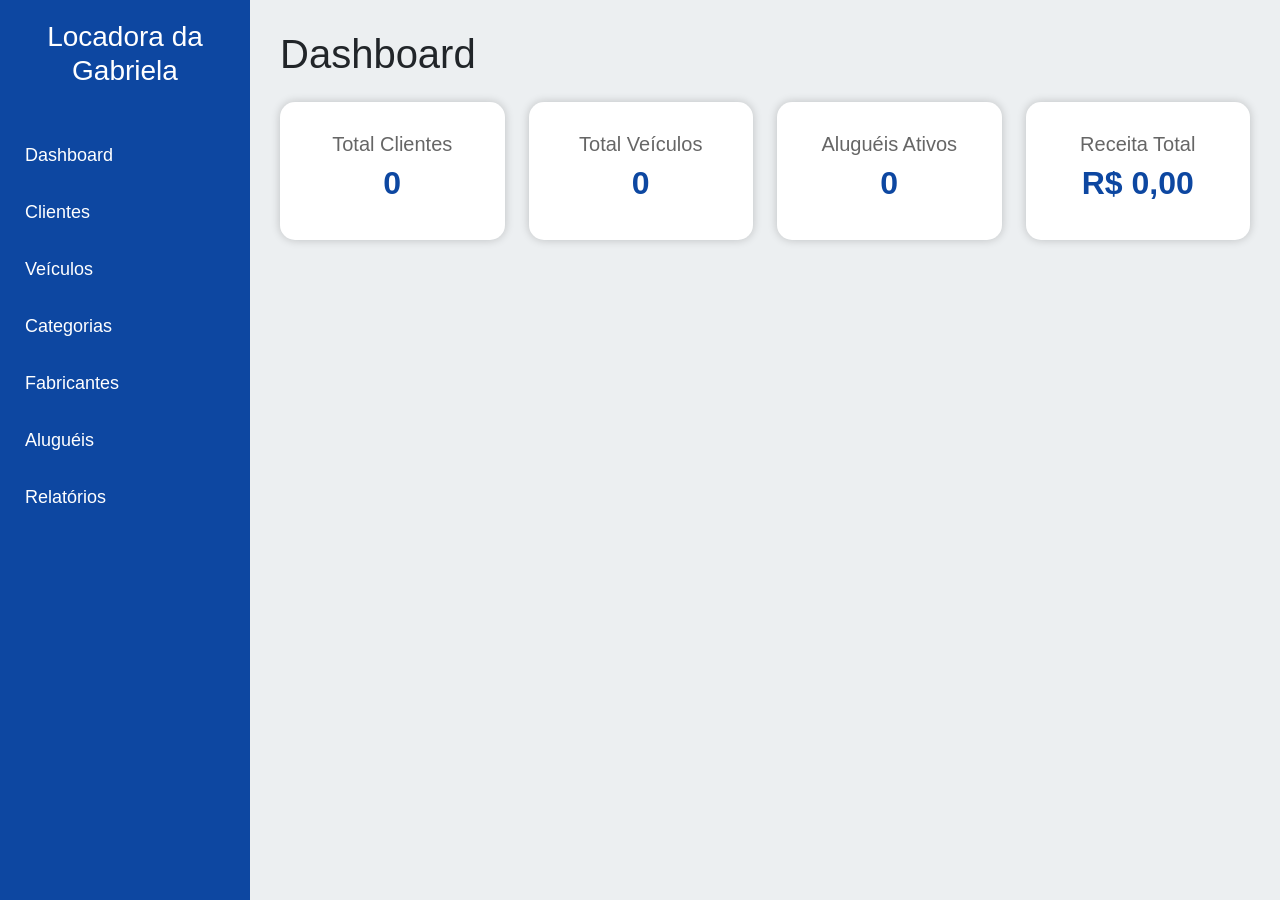
<file: LocadoraAPI-4.0/LocadoraFront/index.html>
﻿<!DOCTYPE html>
<html lang="pt-BR">
<head>
    <meta charset="UTF-8">
    <meta name="viewport" content="width=device-width, initial-scale=1.0">
    <title>Locadora da Gabriela</title>

    <link href="https://cdn.jsdelivr.net/npm/bootstrap@5.3.3/dist/css/bootstrap.min.css" rel="stylesheet">

    <link rel="stylesheet" href="css/style.css">
</head>

<body>

<div class="sidebar">
    <h3>Locadora da Gabriela</h3>

    <a href="index.html">Dashboard</a>
    <a href="clientes.html">Clientes</a>
    <a href="veiculos.html">Veículos</a>
    <a href="categorias.html">Categorias</a>
    <a href="fabricantes.html">Fabricantes</a>
    <a href="alugueis.html">Aluguéis</a>
    <a href="relatorios.html">Relatórios</a>
</div>

<div class="content">

    <h1>Dashboard</h1>

    <div class="row mt-4">

        <div class="col-md-3">
            <div class="card-dashboard">
                <h5>Total Clientes</h5>
                <h2 id="totalClientes">0</h2>
            </div>
        </div>

        <div class="col-md-3">
            <div class="card-dashboard">
                <h5>Total Veículos</h5>
                <h2 id="totalVeiculos">0</h2>
            </div>
        </div>

        <div class="col-md-3">
            <div class="card-dashboard">
                <h5>Aluguéis Ativos</h5>
                <h2 id="totalAlugueis">0</h2>
            </div>
        </div>

        <div class="col-md-3">
            <div class="card-dashboard">
                <h5>Receita Total</h5>
                <h2 id="receitaTotal">R$ 0,00</h2>
            </div>
        </div>

    </div>

</div>

<script src="js/api.js"></script>

<script>
async function carregarDashboard() {

    const clientes =
        await (await apiFetch('/Clientes')).json();

    const veiculos =
        await (await apiFetch('/Veiculos')).json();

    const alugueis =
        await (await apiFetch('/Alugueis')).json();

    document.getElementById("totalClientes").innerText =
        clientes.length;

    document.getElementById("totalVeiculos").innerText =
        veiculos.length;

    document.getElementById("totalAlugueis").innerText =
        alugueis.filter(a => !a.dataDevolucaoReal).length;

    let receita = 0;

    alugueis.forEach(a => {
        if (a.valorTotal)
            receita += Number(a.valorTotal);
    });

    document.getElementById("receitaTotal").innerText =
        "R$ " + receita.toFixed(2);
}

carregarDashboard();
</script>


</body>
</html>
</file>
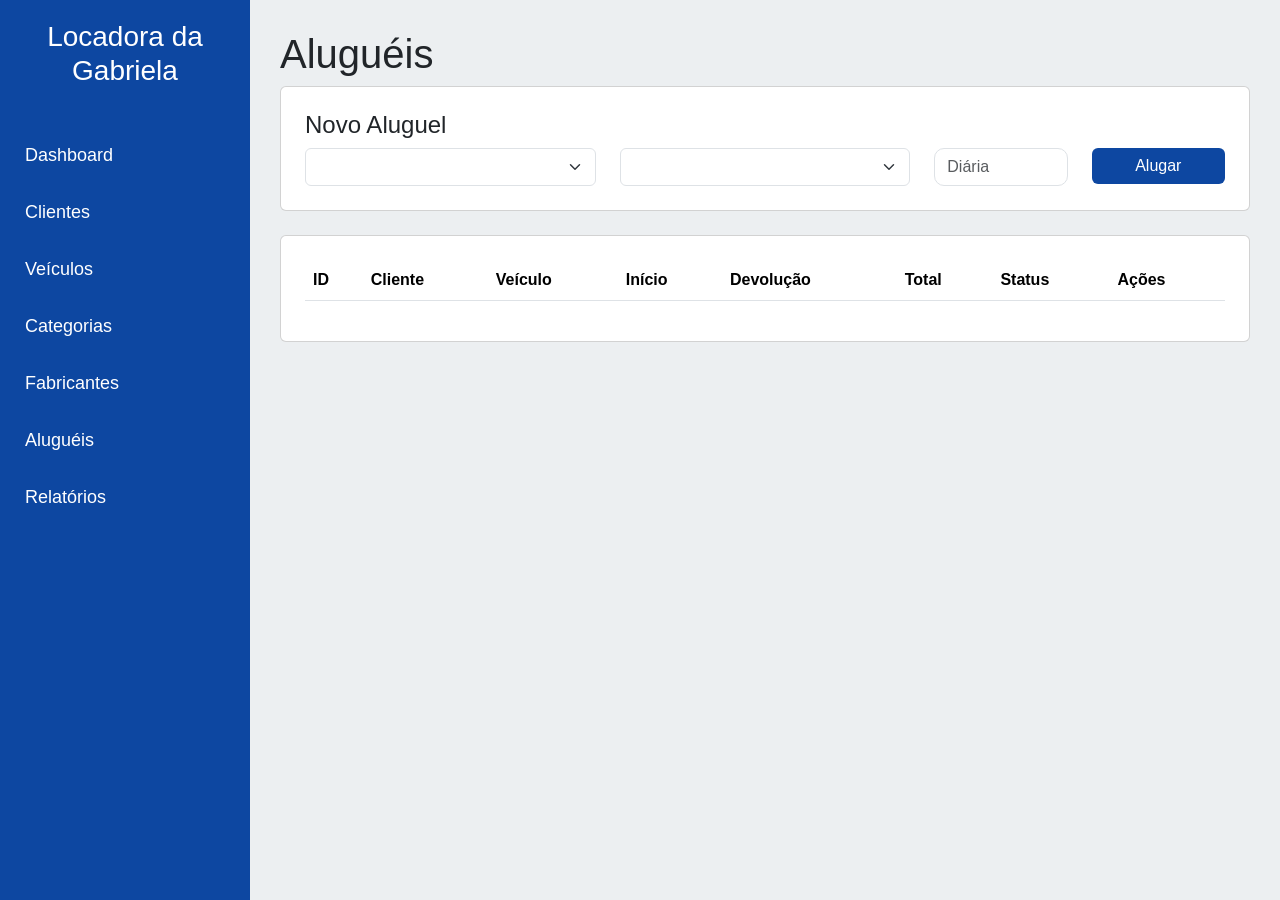
<file: LocadoraAPI-4.0/LocadoraFront/alugueis.html>
<!DOCTYPE html>
<html lang="pt-BR">
<head>
    <meta charset="UTF-8">
    <title>Aluguéis</title>

    <link href="https://cdn.jsdelivr.net/npm/bootstrap@5.3.3/dist/css/bootstrap.min.css"
          rel="stylesheet">

    <link rel="stylesheet" href="css/style.css">
</head>

<body>

<div class="sidebar">
    <h3>Locadora da Gabriela</h3>

    <a href="index.html">Dashboard</a>
    <a href="clientes.html">Clientes</a>
    <a href="veiculos.html">Veículos</a>
    <a href="categorias.html">Categorias</a>
    <a href="fabricantes.html">Fabricantes</a>
    <a href="alugueis.html">Aluguéis</a>
    <a href="relatorios.html">Relatórios</a>
</div>

<div class="content">

    <h1>Aluguéis</h1>

    <div class="card p-4 mb-4">

        <h4>Novo Aluguel</h4>

        <div class="row">

            <div class="col-md-4">
                <select class="form-select" id="cliente"></select>
            </div>

            <div class="col-md-4">
                <select class="form-select" id="veiculo"></select>
            </div>

            <div class="col-md-2">
                <input type="number"
                       class="form-control"
                       id="valorDiaria"
                       placeholder="Diária">
            </div>

            <div class="col-md-2">
                <button class="btn btn-primary w-100"
                        onclick="salvarAluguel()">
                    Alugar
                </button>
            </div>

        </div>

    </div>

    <div class="card p-4">

        <table class="table table-striped">

            <thead>

                <tr>
                    <th>ID</th>
                    <th>Cliente</th>
                    <th>Veículo</th>
                    <th>Início</th>
                    <th>Devolução</th>
                    <th>Total</th>
                    <th>Status</th>
                    <th>Ações</th>
                </tr>

            </thead>

            <tbody id="tabelaAlugueis"></tbody>

        </table>

    </div>

</div>

<script src="js/api.js"></script>
<script src="js/alugueis.js"></script>

</body>
</html>
</file>
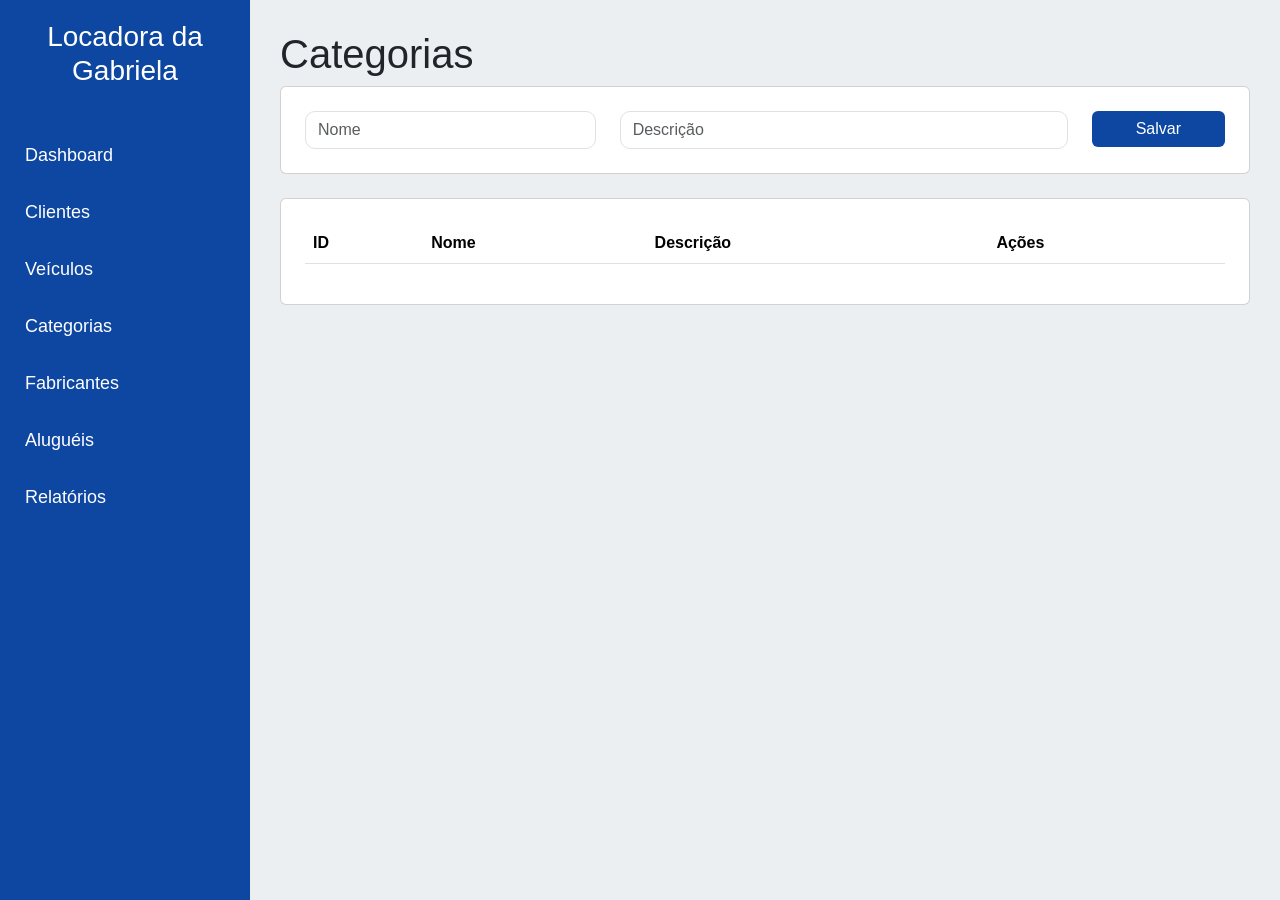
<file: LocadoraAPI-4.0/LocadoraFront/categorias.html>
<!DOCTYPE html>
<html lang="pt-BR">
<head>
    <meta charset="UTF-8">
    <title>Categorias</title>

    <link href="https://cdn.jsdelivr.net/npm/bootstrap@5.3.3/dist/css/bootstrap.min.css"
          rel="stylesheet">

    <link rel="stylesheet" href="css/style.css">
</head>
<body>

<div class="sidebar">
    <h3>Locadora da Gabriela</h3>

    <a href="index.html">Dashboard</a>
    <a href="clientes.html">Clientes</a>
    <a href="veiculos.html">Veículos</a>
    <a href="categorias.html">Categorias</a>
    <a href="fabricantes.html">Fabricantes</a>
    <a href="alugueis.html">Aluguéis</a>
    <a href="relatorios.html">Relatórios</a>
</div>

<div class="content">

    <h1>Categorias</h1>

    <div class="card p-4 mb-4">

        <div class="row">

            <div class="col-md-4">
                <input class="form-control"
                       id="nome"
                       placeholder="Nome">
            </div>

            <div class="col-md-6">
                <input class="form-control"
                       id="descricao"
                       placeholder="Descrição">
            </div>

            <div class="col-md-2">
                <button class="btn btn-primary w-100"
                        id="btnSalvar"
                        onclick="salvarCategoria()">
                    Salvar
                </button>
            </div>

        </div>

    </div>

    <div class="card p-4">

        <table class="table">

            <thead>
                <tr>
                    <th>ID</th>
                    <th>Nome</th>
                    <th>Descrição</th>
                    <th>Ações</th>
                </tr>
            </thead>

            <tbody id="tabelaCategorias"></tbody>

        </table>

    </div>

</div>

<script src="js/api.js"></script>
<script src="js/categorias.js"></script>

</body>
</html>
</file>
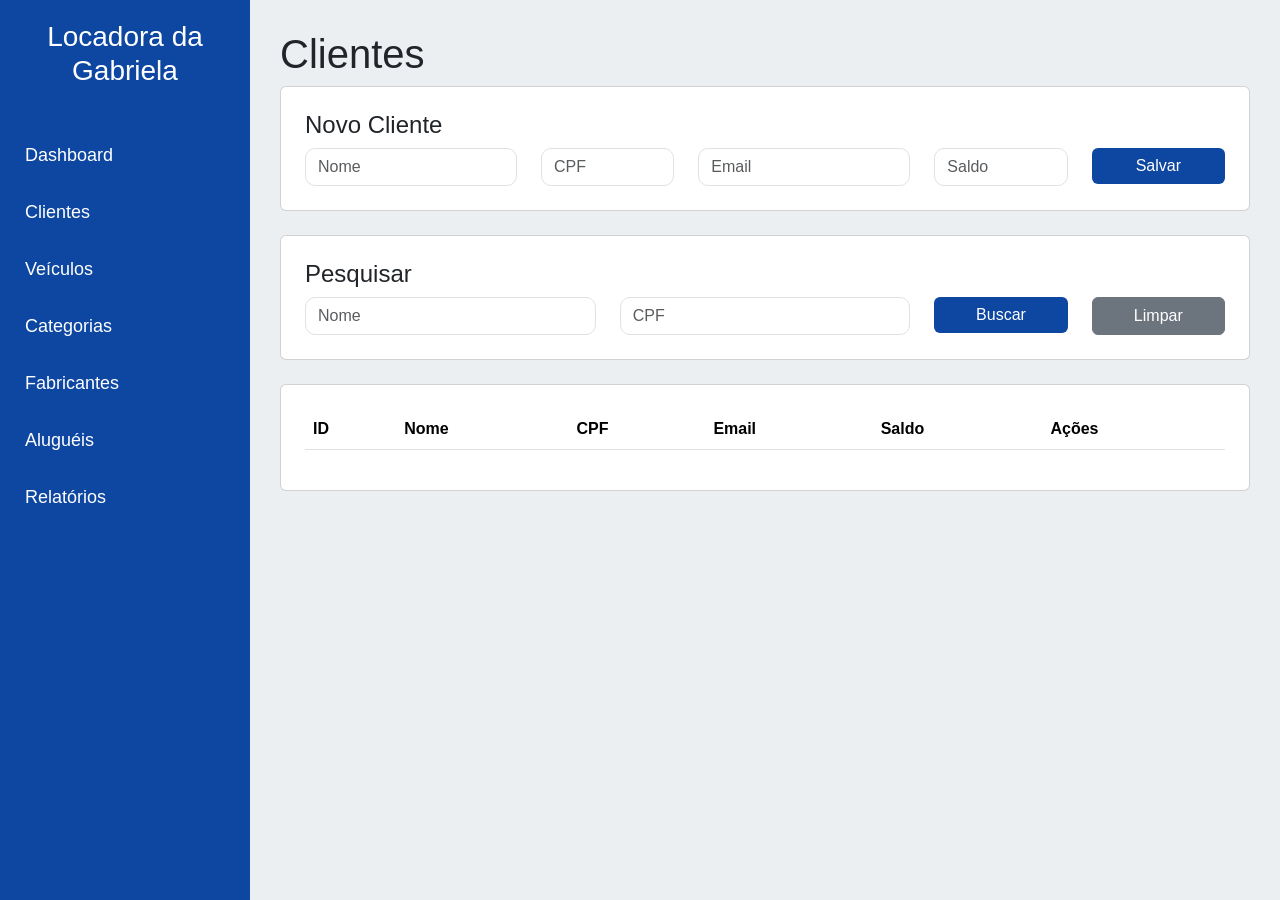
<file: LocadoraAPI-4.0/LocadoraFront/clientes.html>
<!DOCTYPE html>
<html lang="pt-BR">
<head>
    <meta charset="UTF-8">
    <meta name="viewport" content="width=device-width, initial-scale=1.0">
    <title>Clientes - Locadora da Gabi</title>

    <link href="https://cdn.jsdelivr.net/npm/bootstrap@5.3.3/dist/css/bootstrap.min.css"
          rel="stylesheet">

    <link rel="stylesheet" href="css/style.css">
</head>

<body>

<div class="sidebar">
    <h3>Locadora da Gabriela</h3>

    <a href="index.html">Dashboard</a>
    <a href="clientes.html">Clientes</a>
    <a href="veiculos.html">Veículos</a>
    <a href="categorias.html">Categorias</a>
    <a href="fabricantes.html">Fabricantes</a>
    <a href="alugueis.html">Aluguéis</a>
    <a href="relatorios.html">Relatórios</a>
</div>

<div class="content">

    <h1>Clientes</h1>

   
    <div class="card p-4 mb-4">
        <h4>Novo Cliente</h4>

        <div class="row">

            <div class="col-md-3">
                <input type="text" class="form-control" id="nome" placeholder="Nome">
            </div>

            <div class="col-md-2">
                <input type="text" class="form-control" id="cpf" placeholder="CPF">
            </div>

            <div class="col-md-3">
                <input type="email" class="form-control" id="email" placeholder="Email">
            </div>

            <div class="col-md-2">
                <input type="number" class="form-control" id="saldo" placeholder="Saldo">
            </div>

            <div class="col-md-2">
                <button class="btn btn-primary w-100" id="btnSalvar" onclick="salvarCliente()">
                    Salvar
                </button>
            </div>

        </div>
    </div>

    
    <div class="card p-4 mb-4">
        <h4>Pesquisar</h4>

        <div class="row">

            <div class="col-md-4">
                <input type="text" id="filtroNome" class="form-control" placeholder="Nome">
            </div>

            <div class="col-md-4">
                <input type="text" id="filtroCpf" class="form-control" placeholder="CPF">
            </div>

            <div class="col-md-2">
                <button class="btn btn-primary w-100" onclick="filtrarClientes()">
                    Buscar
                </button>
            </div>

            <div class="col-md-2">
                <button class="btn btn-secondary w-100" onclick="listarClientes()">
                    Limpar
                </button>
            </div>

        </div>
    </div>

    <div class="card p-4">

        <table class="table table-striped">

            <thead>
                <tr>
                    <th>ID</th>
                    <th>Nome</th>
                    <th>CPF</th>
                    <th>Email</th>
                    <th>Saldo</th>
                    <th>Ações</th>
                </tr>
            </thead>

            <tbody id="tabelaClientes"></tbody>

        </table>

    </div>

</div>

<script src="js/api.js"></script>
<script src="js/clientes.js"></script>

</body>
</html>
</file>
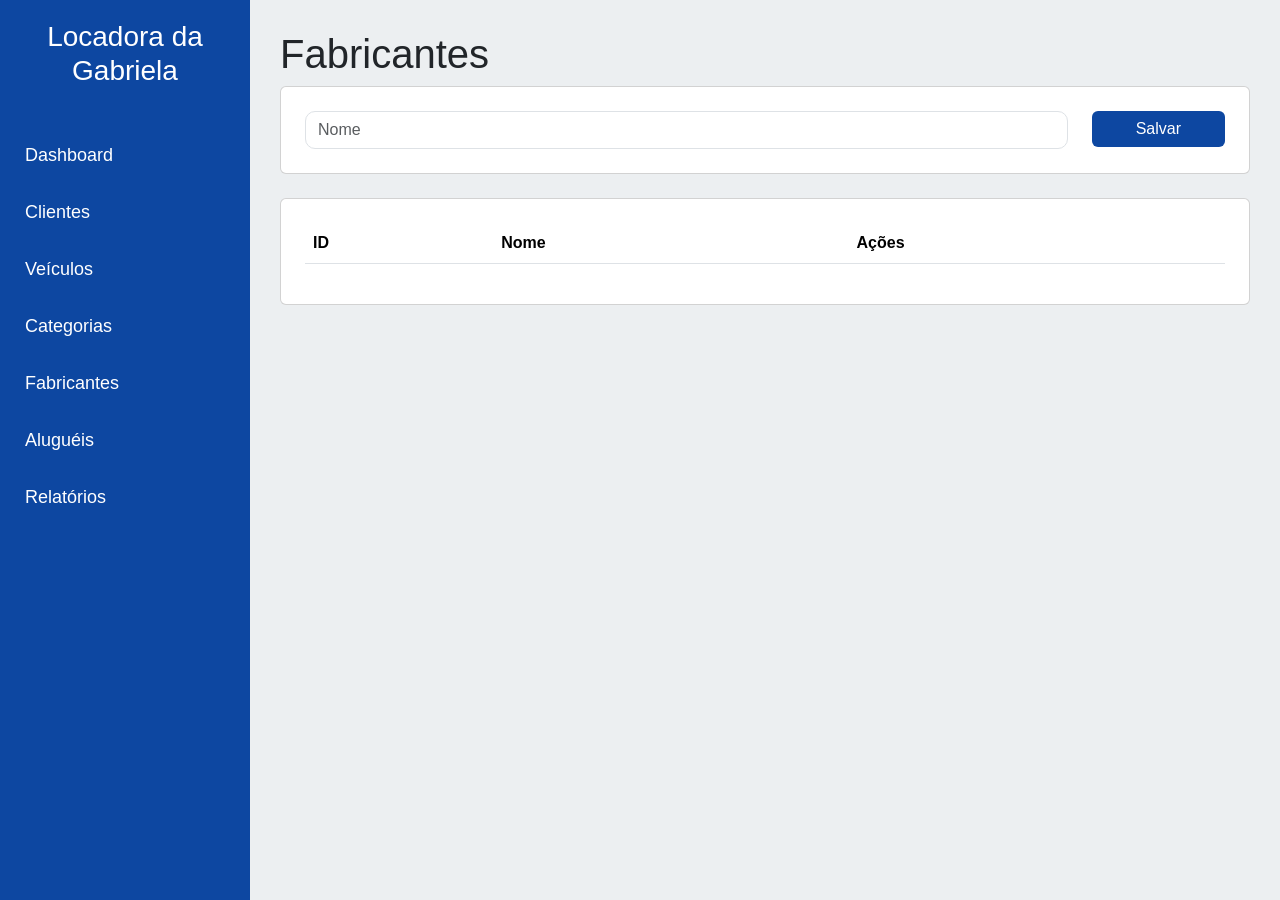
<file: LocadoraAPI-4.0/LocadoraFront/fabricantes.html>
<!DOCTYPE html>
<html lang="pt-BR">
<head>
    <meta charset="UTF-8">
    <title>Fabricantes</title>

    <link href="https://cdn.jsdelivr.net/npm/bootstrap@5.3.3/dist/css/bootstrap.min.css"
          rel="stylesheet">

    <link rel="stylesheet" href="css/style.css">
</head>

<body>

<div class="sidebar">
    <h3>Locadora da Gabriela</h3>

    <a href="index.html">Dashboard</a>
    <a href="clientes.html">Clientes</a>
    <a href="veiculos.html">Veículos</a>
    <a href="categorias.html">Categorias</a>
    <a href="fabricantes.html">Fabricantes</a>
    <a href="alugueis.html">Aluguéis</a>
    <a href="relatorios.html">Relatórios</a>
</div>

<div class="content">

    <h1>Fabricantes</h1>

    <div class="card p-4 mb-4">

        <div class="row">

            <div class="col-md-10">

                <input class="form-control"
                       id="nome"
                       placeholder="Nome">

            </div>

            <div class="col-md-2">

                <button class="btn btn-primary w-100"
                        id="btnSalvar"
                        onclick="salvarFabricante()">

                    Salvar

                </button>

            </div>

        </div>

    </div>

    <div class="card p-4">

        <table class="table">

            <thead>

                <tr>
                    <th>ID</th>
                    <th>Nome</th>
                    <th>Ações</th>
                </tr>

            </thead>

            <tbody id="tabelaFabricantes"></tbody>

        </table>

    </div>

</div>

<script src="js/api.js"></script>
<script src="js/fabricantes.js"></script>

</body>
</html>
</file>
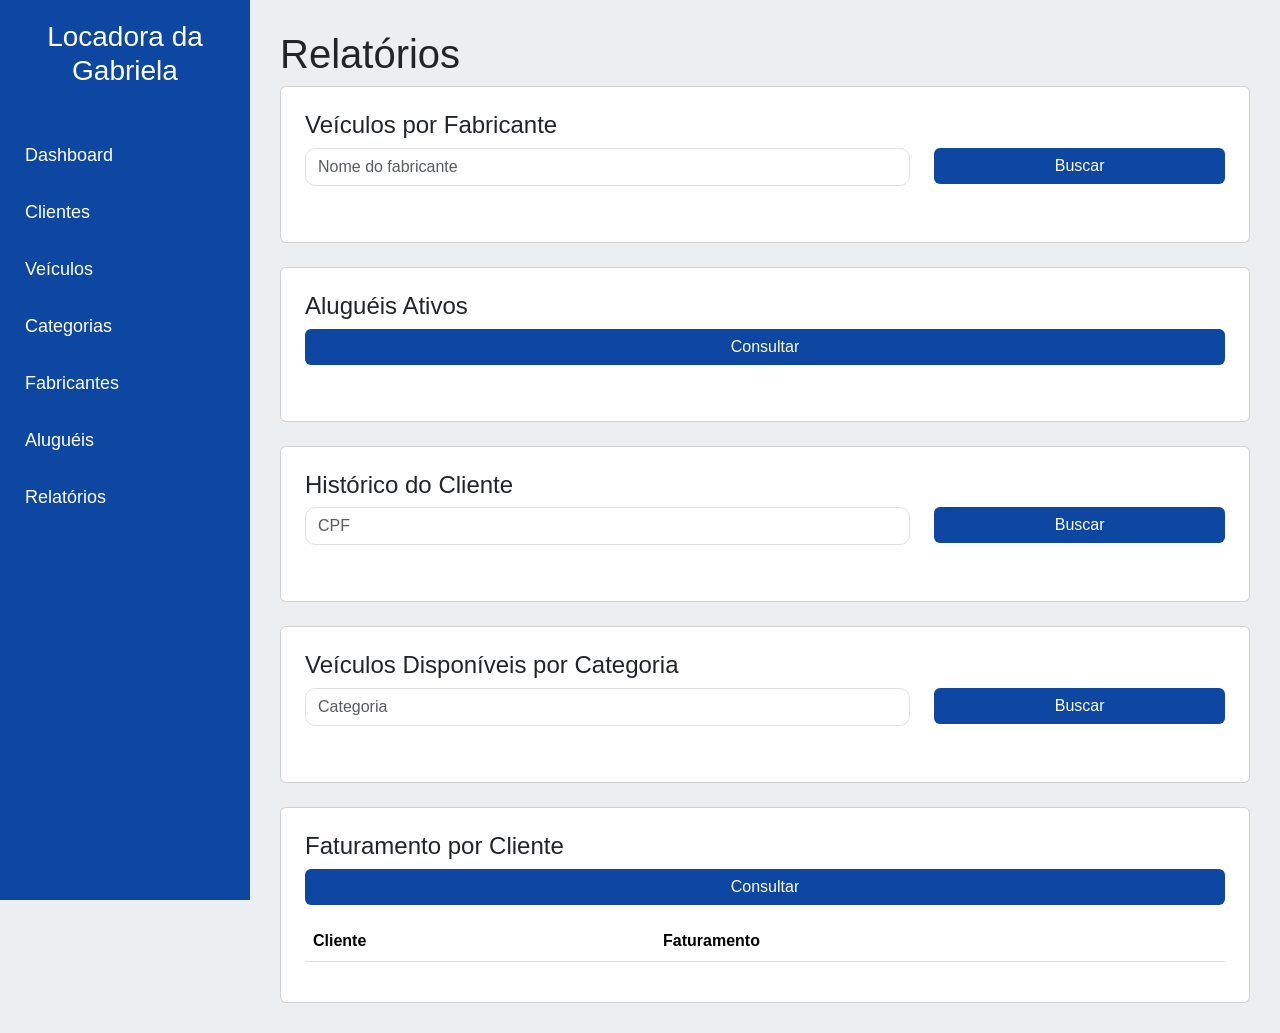
<file: LocadoraAPI-4.0/LocadoraFront/relatorios.html>
<!DOCTYPE html>
<html lang="pt-BR">
<head>
    <meta charset="UTF-8">
    <meta name="viewport" content="width=device-width, initial-scale=1.0">
    <title>Relatórios - Locadora Prime</title>

    <link href="https://cdn.jsdelivr.net/npm/bootstrap@5.3.3/dist/css/bootstrap.min.css"
          rel="stylesheet">

    <link rel="stylesheet" href="css/style.css">
</head>

<body>

<div class="sidebar">
     <h3>Locadora da Gabriela</h3>

    <a href="index.html">Dashboard</a>
    <a href="clientes.html">Clientes</a>
    <a href="veiculos.html">Veículos</a>
    <a href="categorias.html">Categorias</a>
    <a href="fabricantes.html">Fabricantes</a>
    <a href="alugueis.html">Aluguéis</a>
    <a href="relatorios.html">Relatórios</a>
</div>

<div class="content">

    <h1>Relatórios</h1>

    <!-- Veículos por fabricante -->
    <div class="card p-4 mb-4">
        <h4>Veículos por Fabricante</h4>

        <div class="row">
            <div class="col-md-8">
                <input class="form-control"
                       id="fabricanteBusca"
                       placeholder="Nome do fabricante">
            </div>

            <div class="col-md-4">
                <button class="btn btn-primary w-100"
                        onclick="buscarVeiculosFabricante()">
                    Buscar
                </button>
            </div>
        </div>

        <ul class="mt-3" id="resultadoFabricante"></ul>
    </div>

    <!-- Aluguéis ativos -->
    <div class="card p-4 mb-4">

        <h4>Aluguéis Ativos</h4>

        <button class="btn btn-primary mb-3"
                onclick="buscarAlugueisAtivos()">
            Consultar
        </button>

        <ul id="resultadoAtivos"></ul>

    </div>

    <!-- Histórico cliente -->
    <div class="card p-4 mb-4">

        <h4>Histórico do Cliente</h4>

        <div class="row">

            <div class="col-md-8">
                <input class="form-control"
                       id="cpfBusca"
                       placeholder="CPF">
            </div>

            <div class="col-md-4">
                <button class="btn btn-primary w-100"
                        onclick="buscarHistorico()">
                    Buscar
                </button>
            </div>

        </div>

        <ul class="mt-3" id="resultadoHistorico"></ul>

    </div>

    <!-- Veículos disponíveis -->
    <div class="card p-4 mb-4">

        <h4>Veículos Disponíveis por Categoria</h4>

        <div class="row">

            <div class="col-md-8">
                <input class="form-control"
                       id="categoriaBusca"
                       placeholder="Categoria">
            </div>

            <div class="col-md-4">
                <button class="btn btn-primary w-100"
                        onclick="buscarDisponiveis()">
                    Buscar
                </button>
            </div>

        </div>

        <ul class="mt-3" id="resultadoDisponiveis"></ul>

    </div>

    <!-- Faturamento -->
    <div class="card p-4">

        <h4>Faturamento por Cliente</h4>

        <button class="btn btn-primary mb-3"
                onclick="buscarFaturamento()">
            Consultar
        </button>

        <table class="table">

            <thead>
                <tr>
                    <th>Cliente</th>
                    <th>Faturamento</th>
                </tr>
            </thead>

            <tbody id="resultadoFaturamento"></tbody>

        </table>

    </div>

</div>

<script src="js/api.js"></script>
<script src="js/relatorios.js"></script>

</body>
</html>
</file>
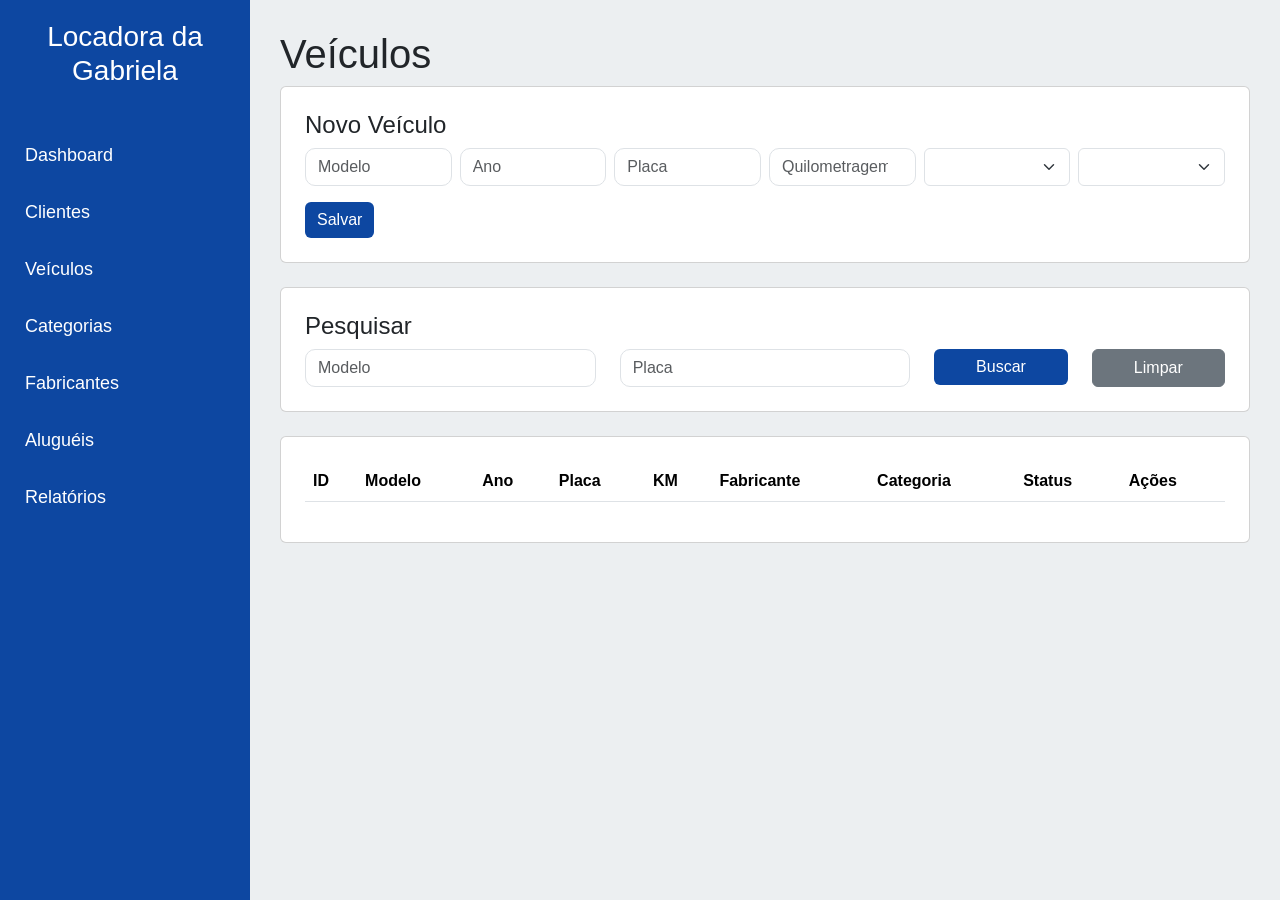
<file: LocadoraAPI-4.0/LocadoraFront/veiculos.html>
<!DOCTYPE html>
<html lang="pt-BR">
<head>
    <meta charset="UTF-8">
    <meta name="viewport" content="width=device-width, initial-scale=1.0">
    <title>Veículos - Locadora Prime</title>

    <link href="https://cdn.jsdelivr.net/npm/bootstrap@5.3.3/dist/css/bootstrap.min.css"
          rel="stylesheet">

    <link rel="stylesheet" href="css/style.css">
</head>

<body>

<div class="sidebar">
   <h3>Locadora da Gabriela</h3>

    <a href="index.html">Dashboard</a>
    <a href="clientes.html">Clientes</a>
    <a href="veiculos.html">Veículos</a>
    <a href="categorias.html">Categorias</a>
    <a href="fabricantes.html">Fabricantes</a>
    <a href="alugueis.html">Aluguéis</a>
    <a href="relatorios.html">Relatórios</a>
</div>

<div class="content">

    <h1>Veículos</h1>

    <div class="card p-4 mb-4">

        <h4>Novo Veículo</h4>

        <div class="row g-2">

            <div class="col-md-2">
                <input class="form-control" id="modelo" placeholder="Modelo">
            </div>

            <div class="col-md-2">
                <input type="number" class="form-control" id="ano" placeholder="Ano">
            </div>

            <div class="col-md-2">
                <input class="form-control" id="placa" placeholder="Placa">
            </div>

            <div class="col-md-2">
                <input type="number" class="form-control" id="quilometragem" placeholder="Quilometragem">
            </div>

            <div class="col-md-2">
                <select class="form-select" id="fabricante"></select>
            </div>

            <div class="col-md-2">
                <select class="form-select" id="categoria"></select>
            </div>

            <div class="col-md-12 mt-3">
                <button class="btn btn-primary"
                        id="btnSalvarVeiculo"
                        onclick="salvarVeiculo()">
                    Salvar
                </button>
            </div>

        </div>

    </div>

    <div class="card p-4 mb-4">

        <h4>Pesquisar</h4>

        <div class="row">

            <div class="col-md-4">
                <input class="form-control"
                       id="filtroModelo"
                       placeholder="Modelo">
            </div>

            <div class="col-md-4">
                <input class="form-control"
                       id="filtroPlaca"
                       placeholder="Placa">
            </div>

            <div class="col-md-2">
                <button class="btn btn-primary w-100"
                        onclick="filtrarVeiculos()">
                    Buscar
                </button>
            </div>

            <div class="col-md-2">
                <button class="btn btn-secondary w-100"
                        onclick="listarVeiculos()">
                    Limpar
                </button>
            </div>

        </div>

    </div>

    <div class="card p-4">

        <table class="table table-striped">

            <thead>

                <tr>
                    <th>ID</th>
                    <th>Modelo</th>
                    <th>Ano</th>
                    <th>Placa</th>
                    <th>KM</th>
                    <th>Fabricante</th>
                    <th>Categoria</th>
                    <th>Status</th>
                    <th>Ações</th>
                </tr>

            </thead>

            <tbody id="tabelaVeiculos"></tbody>

        </table>

    </div>

</div>

<script src="js/api.js"></script>
<script src="js/veiculos.js"></script>

</body>
</html>
</file>
<file: LocadoraAPI-4.0/LocadoraFront/css/style.css>
﻿body{
    margin:0;
    background:#ECEFF1;
    font-family:Arial, Helvetica, sans-serif;
}

.sidebar{
    width:250px;
    height:100vh;
    background:#0D47A1;
    position:fixed;
    padding-top:20px;
}

.sidebar h3{
    color:white;
    text-align:center;
    margin-bottom:40px;
}

.sidebar a{
    display:block;
    color:white;
    text-decoration:none;
    padding:15px 25px;
    font-size:18px;
}

.sidebar a:hover{
    background:#E53935;
}

.content{
    margin-left:250px;
    padding:30px;
}

.card-dashboard{
    background:white;
    border-radius:15px;
    padding:30px;
    box-shadow:0 0 10px rgba(0,0,0,0.2);
    text-align:center;
    margin-bottom:20px;
}

.card-dashboard h5{
    color:#666;
}

.card-dashboard h2{
    color:#0D47A1;
    font-weight:bold;
}

.btn-primary{
    background:#0D47A1;
    border:none;
}

.btn-primary:hover{
    background:#093170;
}

.btn-danger{
    background:#E53935;
    border:none;
}

.table{
    background:white;
}

.form-control{
    border-radius:10px;
}

@media(max-width:768px){

    .sidebar{
        width:100%;
        height:auto;
        position:relative;
    }

    .content{
        margin-left:0;
    }

}
</file>
